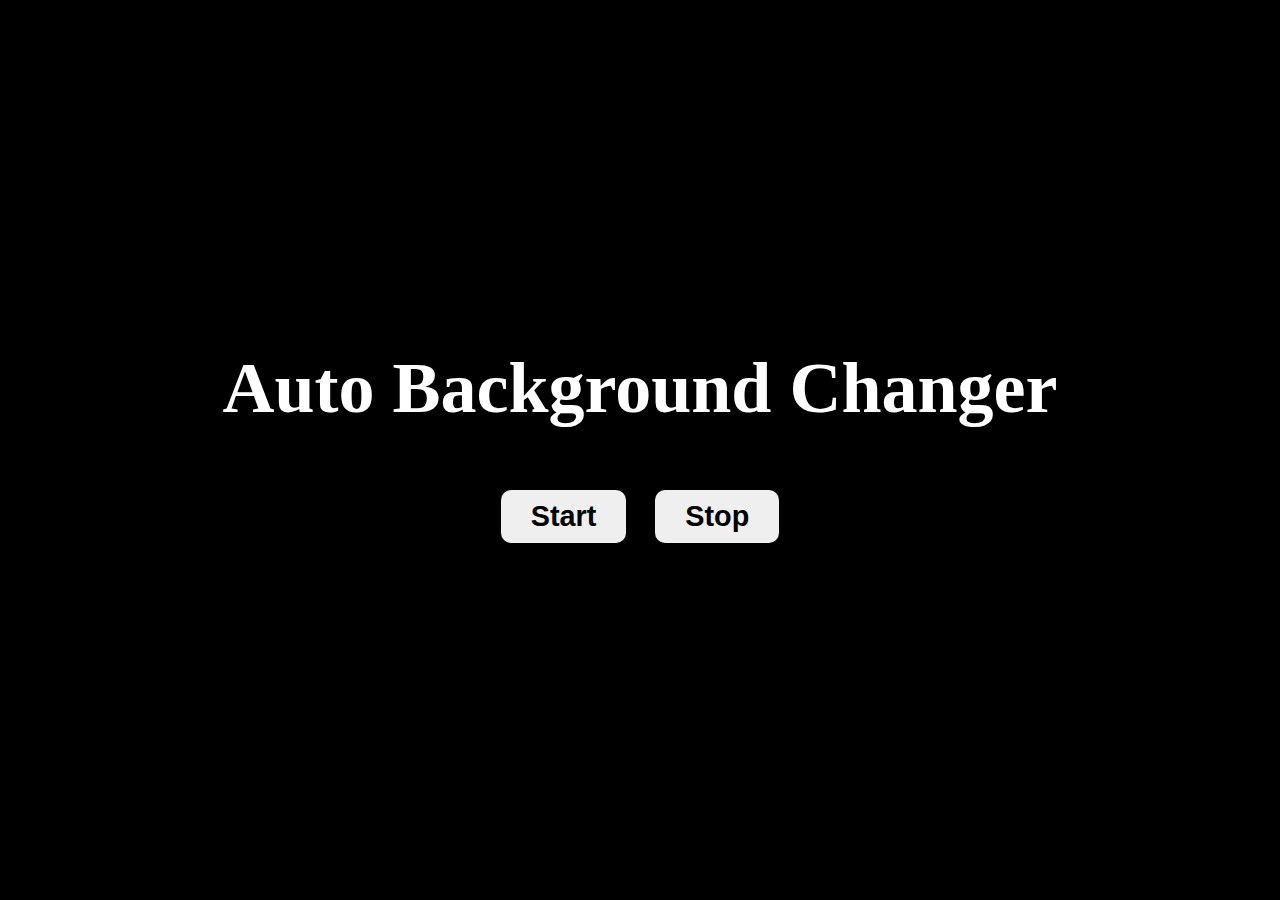
<file: Auto Background Changer/index.html>
<!DOCTYPE html>
<html lang="en">
  <head>
    <meta charset="UTF-8" />
    <meta name="viewport" content="width=device-width, initial-scale=1.0" />
    <link rel="stylesheet" href="style.css" />
    <title>Document</title>
  </head>
  <body>
    <h1>Auto Background Changer</h1>
    <div class="btn">
      <button class="start">Start</button>
      <button class="stop">Stop</button>
    </div>
    <script src="script.js"></script>
  </body>
</html>
</file>
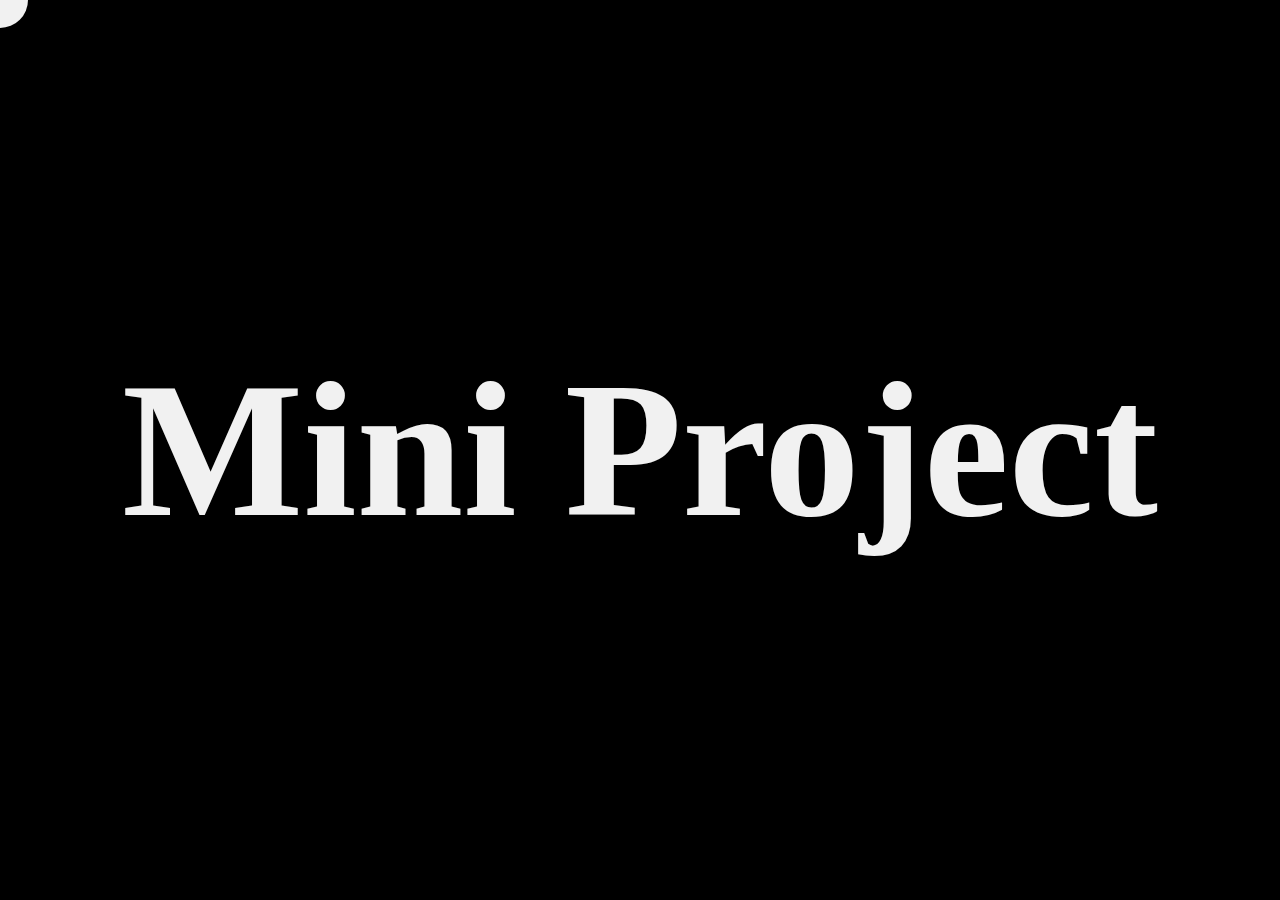
<file: Custom Cursor/index.html>
<!DOCTYPE html>
<html lang="en">
<head>
    <meta charset="UTF-8">
    <meta name="viewport" content="width=device-width, initial-scale=1.0">
    <link rel="stylesheet" href="style.css">
    <title>Document</title>
</head>
<body>
    <div class="cursor"></div>
    <h1>Mini Project</h1>
    <script src="script.js"></script>
</body>
</html>
</file>
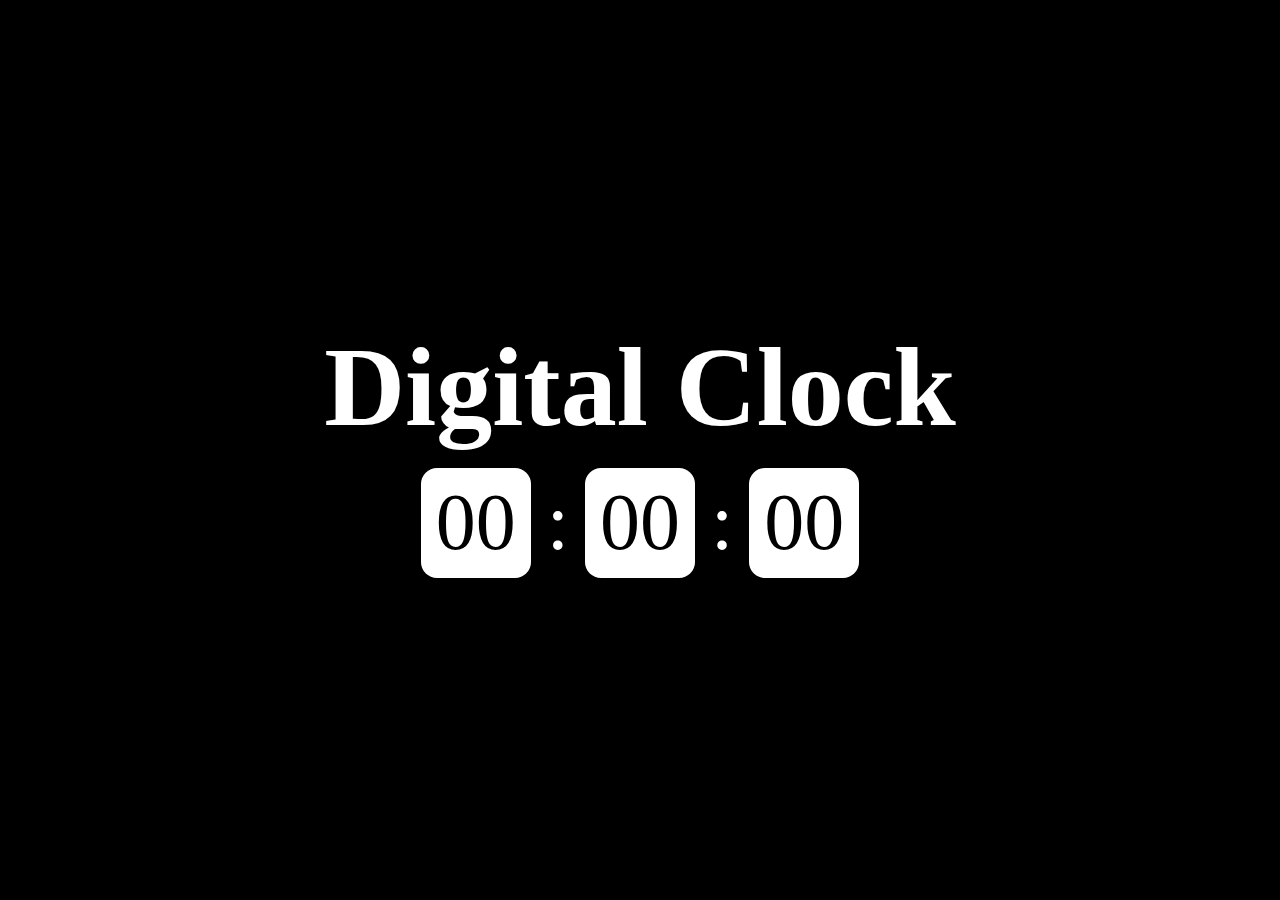
<file: Digital Clock/index.html>
<!DOCTYPE html>
<html lang="en">
  <head>
    <meta charset="UTF-8" />
    <meta name="viewport" content="width=device-width, initial-scale=1.0" />
    <link rel="stylesheet" href="style.css" />
    <title>Document</title>
  </head>
  <body>
    <h1>Digital Clock</h1>

    <div class="clock">
      <div class="hour">00</div>
      :
      <div class="minute">00</div>
      :
      <div class="second">00</div>
    </div>

    <script src="script.js"></script>
  </body>
</html>
</file>
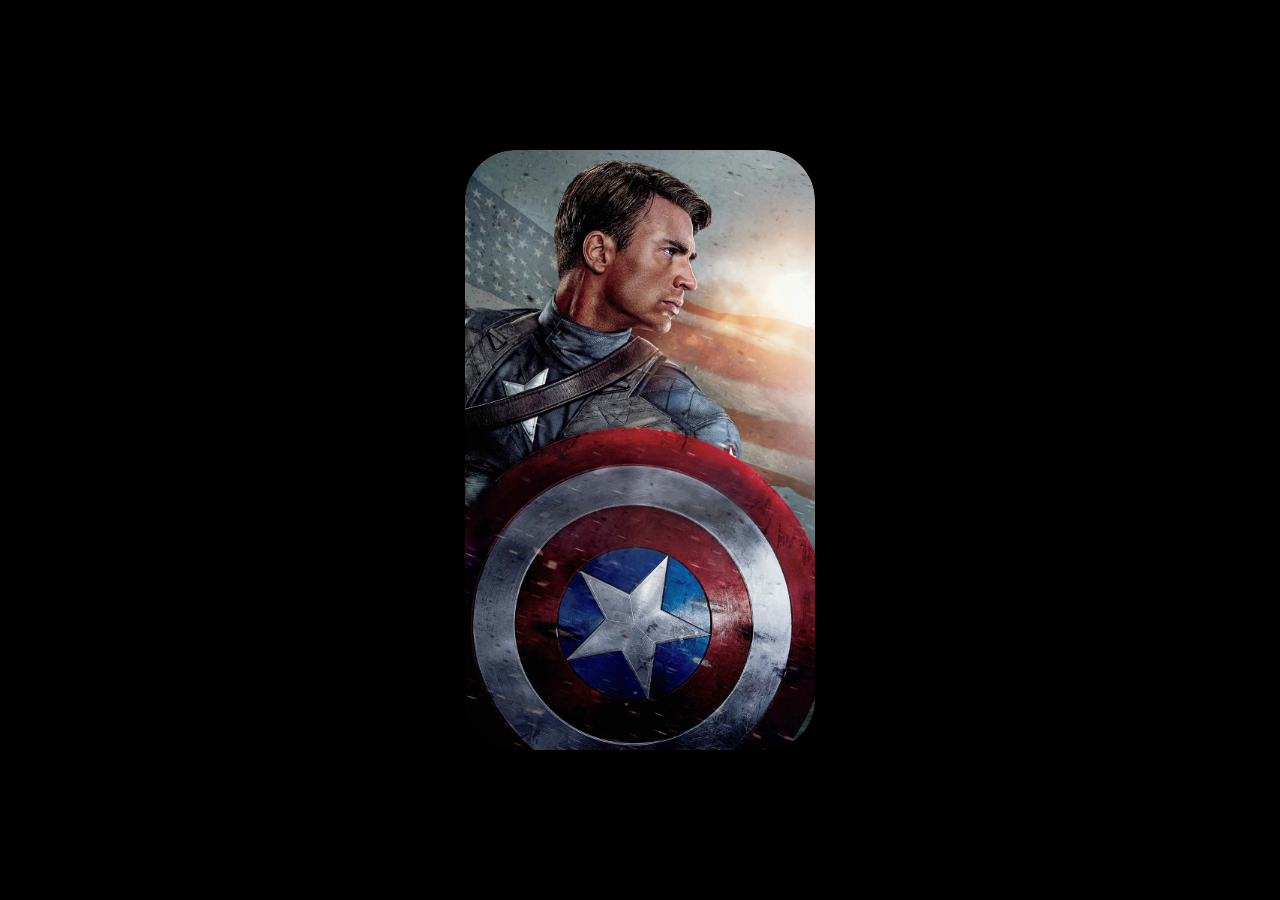
<file: Instagram Like/index.html>
<!DOCTYPE html>
<html lang="en">
  <head>
    <meta charset="UTF-8" />
    <meta name="viewport" content="width=device-width, initial-scale=1.0" />
    <link rel="stylesheet" href="style.css" />

    <title>Document</title>
  </head>
  <body>
    <div class="container">
      <img src="img.jpg" alt="" />
      <div class="mask">
        <svg
          xmlns="http://www.w3.org/2000/svg"
          viewBox="0 0 24 24"
          width="60"
          height="60"
          color="#ffffff"
          fill="currentColor"
        >
          <path
            d="M19.4626 3.99415C16.7809 2.34923 14.4404 3.01211 13.0344 4.06801C12.4578 4.50096 12.1696 4.71743 12 4.71743C11.8304 4.71743 11.5422 4.50096 10.9656 4.06801C9.55962 3.01211 7.21909 2.34923 4.53744 3.99415C1.01807 6.15294 0.221721 13.2749 8.33953 19.2834C9.88572 20.4278 10.6588 21 12 21C13.3412 21 14.1143 20.4278 15.6605 19.2834C23.7783 13.2749 22.9819 6.15294 19.4626 3.99415Z"
            stroke="currentColor"
            stroke-width="1.5"
            stroke-linecap="round"
          />
        </svg>
      </div>
    </div>
    <script src="script.js"></script>
  </body>
</html>
</file>
<file: Auto Background Changer/style.css>
*{
    margin: 0;
    padding: 0;
    box-sizing: border-box;
}

html, body{
    height: 100%;
    width: 100%;
    background-color: black;
    color: white;
    display: flex;
    flex-direction: column;
    justify-content: center;
    align-items: center;
    gap: 50px;
    font-size: 1.5rem;
}

button{
    padding: 10px 30px;
    margin: 10px;
    border: none;
    font-weight: 600;
    font-size: 1.2rem;
    border-radius: 10px;
    cursor: pointer;
}
</file>
<file: Custom Cursor/style.css>
*{
    margin: 0;
    padding: 0;
    box-sizing: border-box;
}

html, body{
    height: 100%;
    width: 100%;
}

body{
    display: flex;
    justify-content: center;
    align-items: center;
    background-color: black;
    color: #f1f1f1;
    position: relative;
    cursor: none;
}

h1{
    font-size: 12rem;
    mix-blend-mode: difference;
}

.cursor{
    position: absolute;
    width: 3.5rem;
    height: 3.5rem;
    background-color: #f1f1f1;
    border-radius: 50%;
    top: 0px;
    left: 0px;
    transform: translate(-50%, -50%);
}
</file>
<file: Digital Clock/style.css>
*{
    margin: 0;
    padding: 0;
    box-sizing: border-box;
}

html, body{
    height: 100%;
    width: 100%;
}

body{
    display: flex;
    flex-direction: column;
    justify-content: center;
    align-items: center;
    background-color: #000;
    color: white;
    gap: 1rem;
    font-size: 3.5rem;
}

.clock{
    display: flex;
    justify-content: center;
    align-items: center;
    font-size: 5rem;
    gap: 1rem;
}

.clock *{
    width: 110px;
    height: 110px;
    border-radius: 1rem;
    background-color: white;
    color: black;
    display: flex;
    justify-content: center;
    align-items: center;
}
</file>
<file: Instagram Like/style.css>
* {
  margin: 0;
  padding: 0;
  box-sizing: border-box;
}

html,
body {
  height: 100%;
  width: 100%;
  font-family: "Poppins", sans-serif;
  background-color: black;
  color: white;
}

body {
  display: flex;
  justify-content: center;
  align-items: center;
}

.container {
  width: 350px;
  height: 600px;
  border-radius: 50px;
  position: relative;
  overflow: hidden;
  cursor: pointer;
}

.container > img {
  width: 100%;
  height: 100%;
  object-fit: cover;
  border-radius: 50px;
}

.mask {
  width: 100%;
  height: 100%;
  position: absolute;
  top: 0%;
  left: 0%;
  background-color: rgba(0, 0, 0, 0.593);
  display: none;
}

.mask > svg {
  position: absolute;
  top: 50%;
  left: 50%;
  transform: translate(-50%, -50%);
  font-size: 50px;
}
</file>
